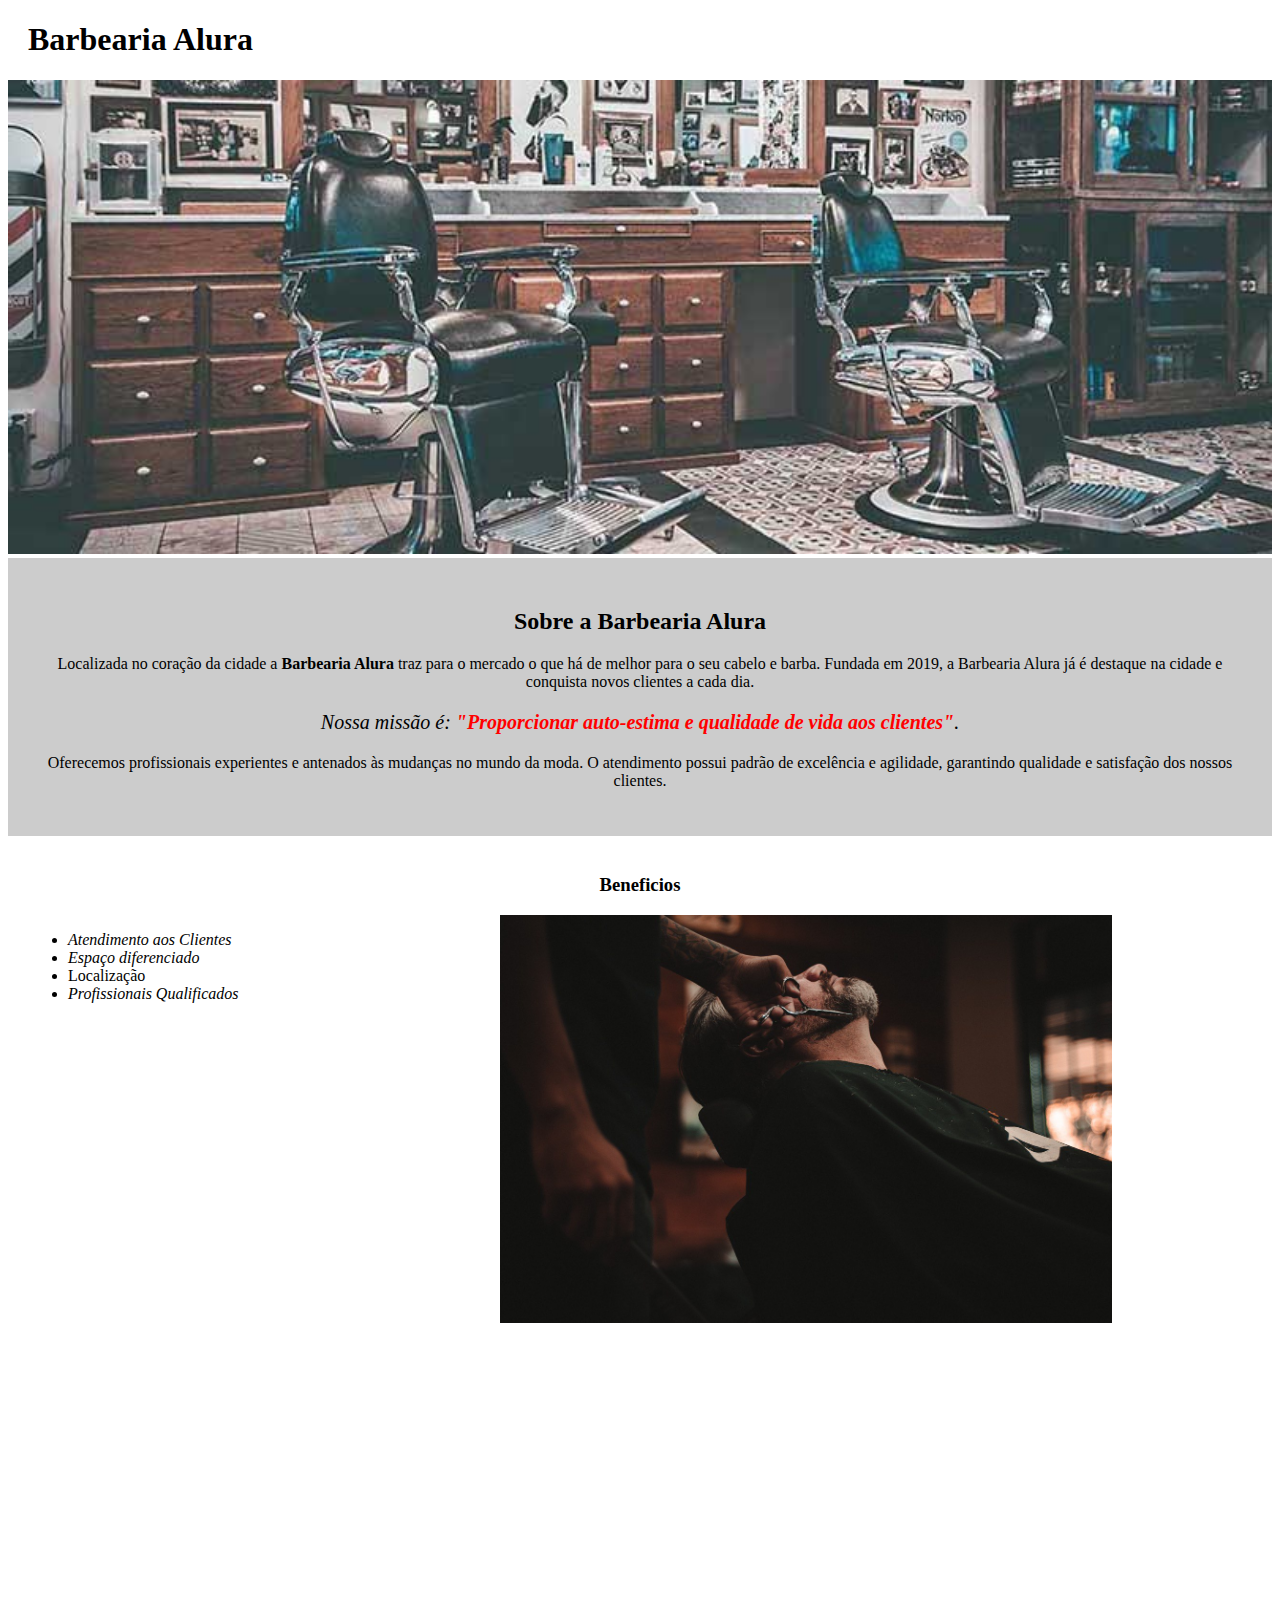
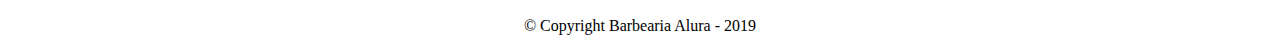
<file: index.html>
<!DOCTYPE html>
<html lang="pt-br">
    <head>
        <meta charset="UTF-8">
        <title>Barbearia Alura</title>
        <link rel="stylesheet" href="style-home.css">
    </head>

    <body>
        <header>
            <h1 class="titulo-principal">Barbearia Alura</h1>
        </header>
    	<img id="banner" src="banner.jpg">
            <div class="principal">
            <h2 class="titulo-centralizado">Sobre a Barbearia Alura</h2>

            <p>Localizada no coração da cidade a <strong>Barbearia Alura</strong> traz para o mercado o que há de melhor para o seu cabelo e barba. 
            Fundada em 2019, a Barbearia Alura já é destaque na cidade e conquista novos clientes a cada dia.</p>

            <p id="missao"><em>Nossa missão é: <strong>"Proporcionar auto-estima e qualidade de vida aos clientes"</strong>.</em></p>

            <p>Oferecemos profissionais experientes e antenados às mudanças no mundo da moda. 
            O atendimento possui padrão de excelência e agilidade, garantindo qualidade e satisfação dos nossos clientes.</p>
        </div>
        <div>
            <div class="beneficios">
            <h3 class="titulo-centralizado">Beneficios</h3>
            <ul>

                <li class="itens">Atendimento aos Clientes</li>
                <li class="itens">Espaço diferenciado</li>
                <li calss="itens">Localização</li>
                <li class="itens">Profissionais Qualificados</li>
        </ul>

        <img src="beneficios.jpg" class="imagembeneficios">
    </div>
     <footer>
            <img src="logo-branco.png">
            <p class="copyright">&copy; Copyright Barbearia Alura - 2019</p>
        </footer>
    </body>
        </body>
    </html>
</file>
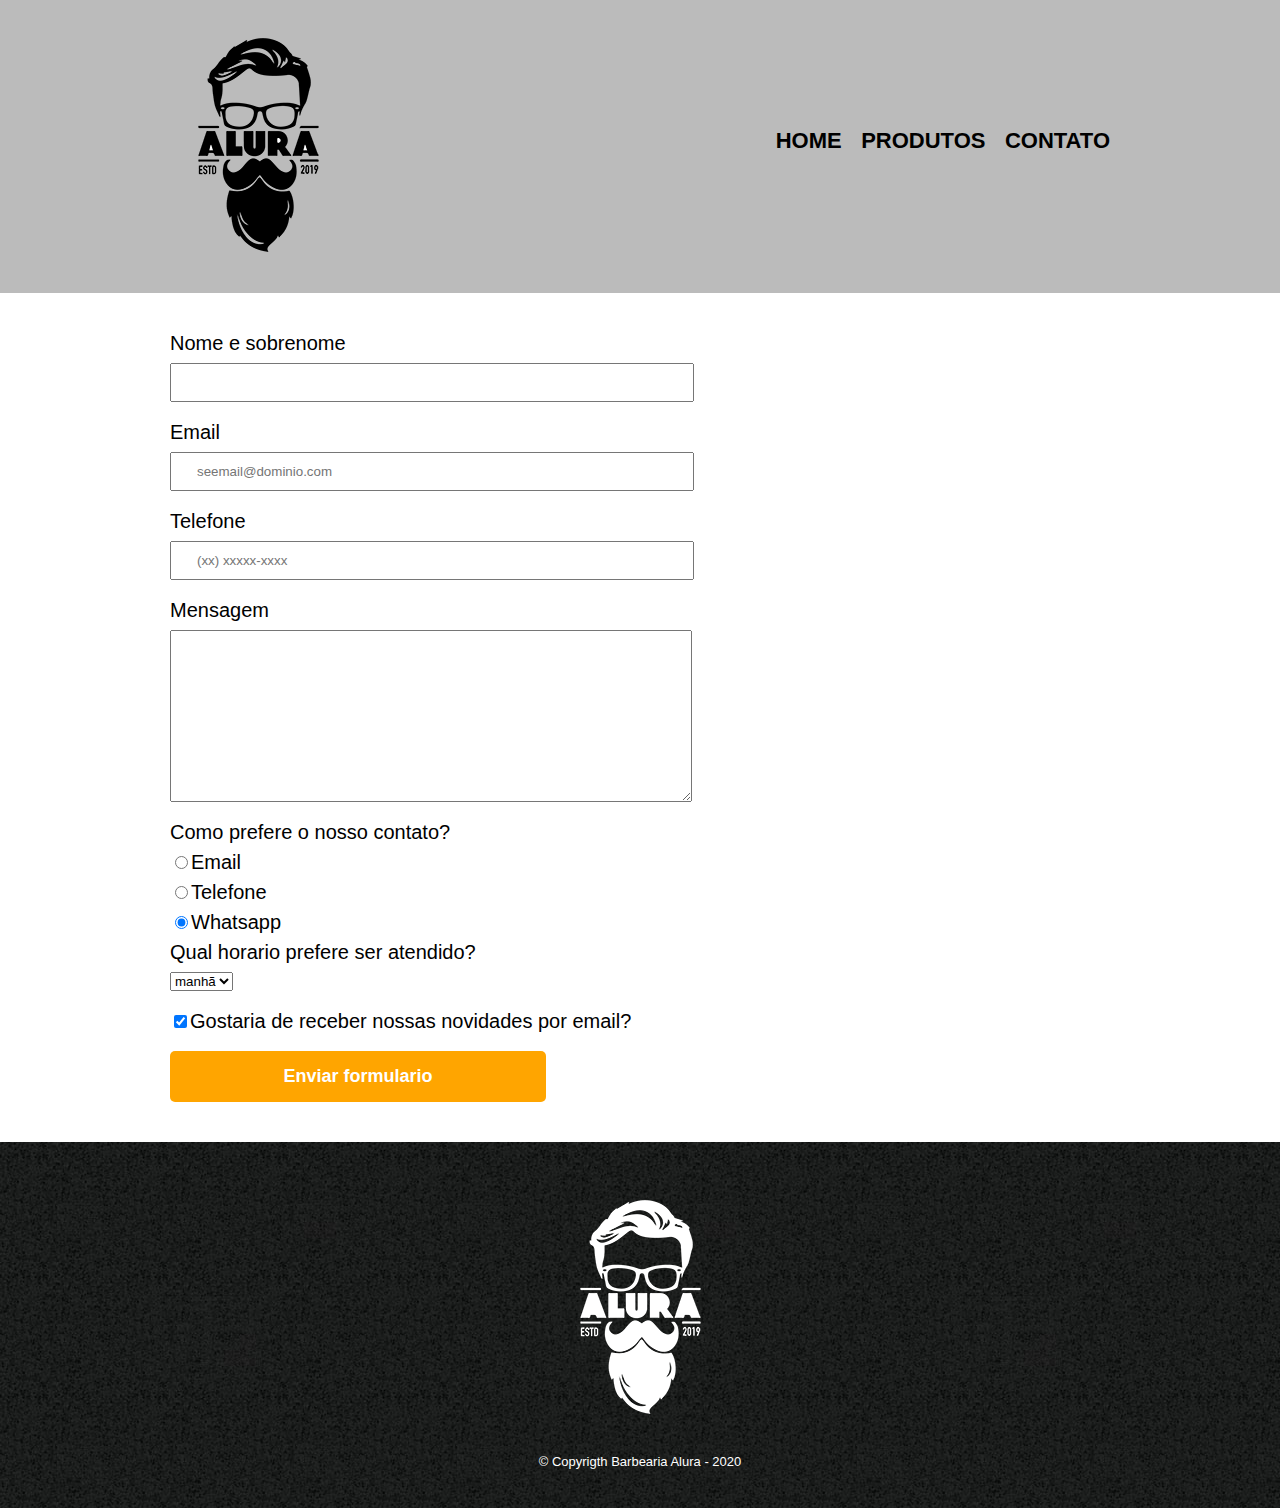
<file: contato.html>
<!DOCTYPE html>
<html>
	<head>
	<meta charset="UTF-8">
	<title>Contato - Barbearia Alura</title>

	<link rel="stylesheet" href="reset.css">
	<link rel="stylesheet" href="style.css">
</head>
<body>
	<header>
            <div class="caixa">
                <h1><img src="logo.png"></h1>

                <nav>
                    <ul>
                        <li><a href="index.html">Home</a></li>
                        <li><a href="produtos.html">Produtos</a></li>
                        <li><a href="contato.html">Contato</a></li>
                    </ul>
                </nav>
            </div>
        </header>

	<main>
		<form>
           <label for="nomesobrenome">Nome e sobrenome</label>
            <input type="text" id="nomesobrenome" class="input-padrao" required>

            <label for="email">Email</label>
            <input type="email" name="email" class="input-padrao" required placeholder="seemail@dominio.com">

            <label for="telefone">Telefone</label>
            <input type="tel" id="telefone" class="input-padrao" required placeholder="(xx) xxxxx-xxxx">

            <label for="menssagem"> Mensagem</label>
            <textarea cols="70" rows="10" id="mensagem" class="input-padrao" required></textarea>

                <fieldset>
                <legend>Como prefere o nosso contato?</legend>
                <label for="radio-email"> <input type="radio" name="contato" value="email" id="radio-email">Email</label>
                
                <label for="radio-telefone"><input type="radio" name="contato" value="telefone" id="radio-telefone">Telefone</label>
                

                <label for="whatsapp"><input type="radio" name="contato" value="whatsapp" id="radio-whatsapp" checked>Whatsapp</labe>
                
            </fieldset>

            <fieldset>
                <legend>Qual horario prefere ser atendido?</legend>
                <select>
                    <option>manhã</option>
                    <option>tarde</option>
                    <option>noite</option>
                </select>
            </fieldset>

            <label class="checkbox"><input type="checkbox" checked>Gostaria de receber nossas novidades por email?</label>

            <input type="submit" value="Enviar formulario" class="enviar">
        </form>
	</main>



	<footer>
		<img src="logo-branco.png" alt="Logo da Barbearia Alura">
		<p class="copyright">&copy; Copyrigth Barbearia Alura - 2020
	</footer>
	</body>
</html>
</file>
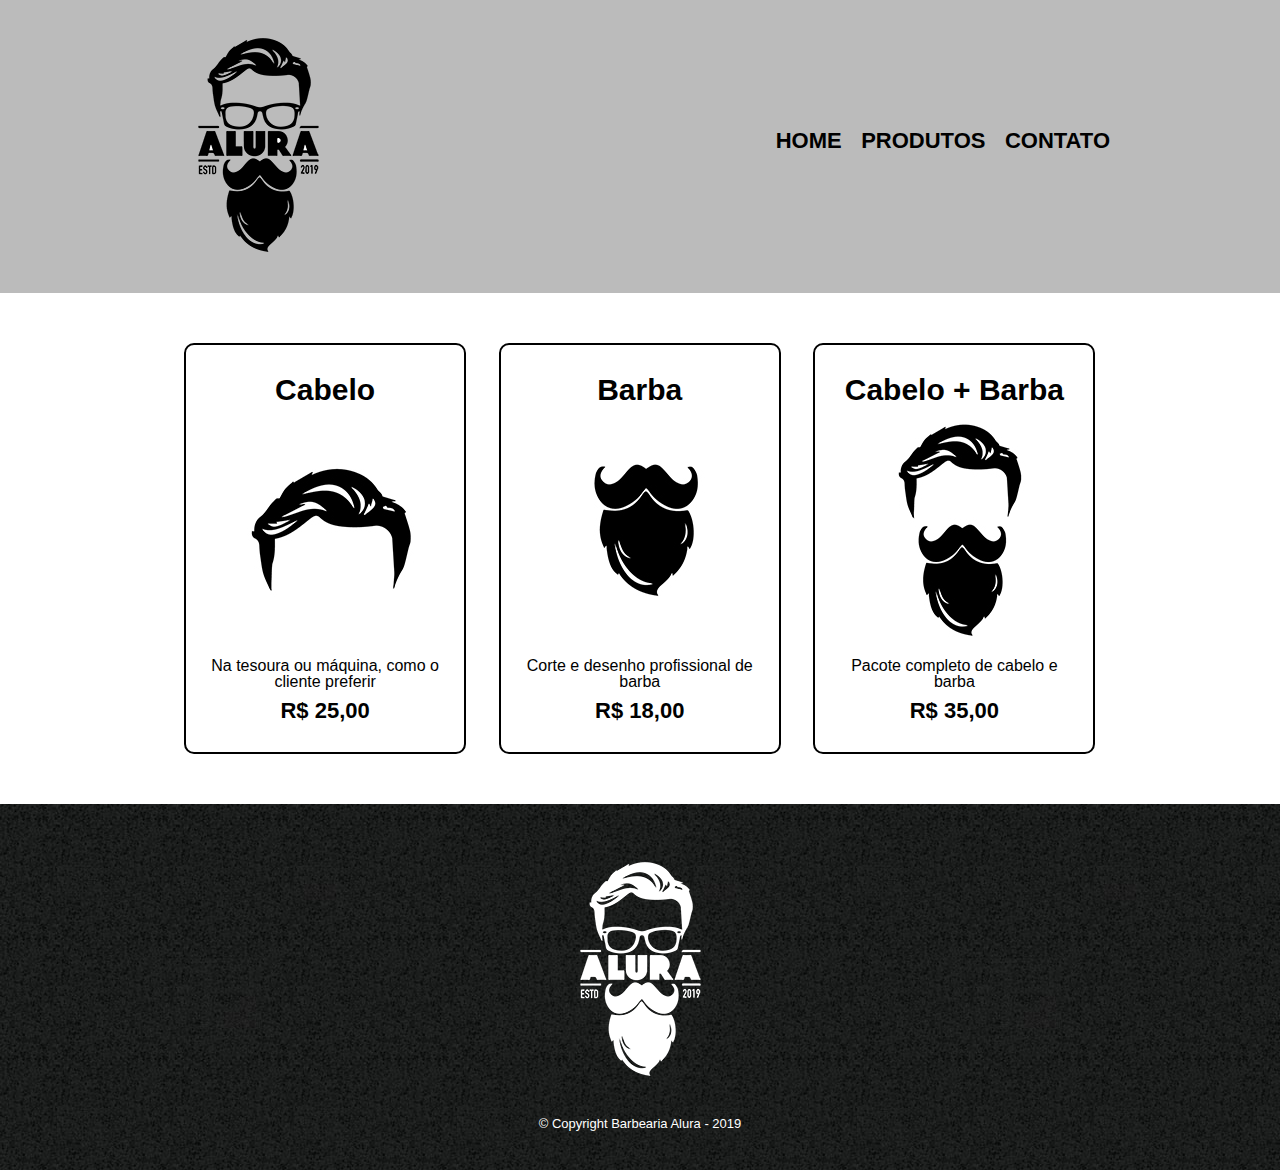
<file: produtos.html>
<!DOCTYPE html>
<html>
	<head>
		<meta charset="UTF-8">
		<title>Produtos - Barbearia Alura</title>

		<link rel="stylesheet" href="reset.css">
		<link rel="stylesheet" href="style.css">
	</head>
	<body>
		<header>
			<div class="caixa">
				<h1><img src="logo.png"></h1>

				<nav>
					<ul>
						<li><a href="index.html">Home</a></li>
						<li><a href="produtos.html">Produtos</a></li>
						<li><a href="contato.html">Contato</a></li>
					</ul>
				</nav>
			</div>
		</header>

		<main>
			<ul class="produtos">
				<li>
					<h2>Cabelo</h2>
					<img src="cabelo.jpg">
					<p class="produto-descricao">Na tesoura ou máquina, como o cliente preferir</p>
					<p class="produto-preco">R$ 25,00</p>
				</li>
				<li>
					<h2>Barba</h2>
					<img src="barba.jpg">
					<p class="produto-descricao">Corte e desenho profissional de barba</p>
					<p class="produto-preco">R$ 18,00</p>
				</li>
				<li>
					<h2>Cabelo + Barba</h2>
					<img src="cabelo+barba.jpg">
					<p class="produto-descricao">Pacote completo de cabelo e barba</p>
					<p class="produto-preco">R$ 35,00</p>
				</li>
			</ul>
		</main>

		<footer>
			<img src="logo-branco.png">
			<p class="copyright">&copy; Copyright Barbearia Alura - 2019</p>
		</footer>
	</body>
</html>
</file>
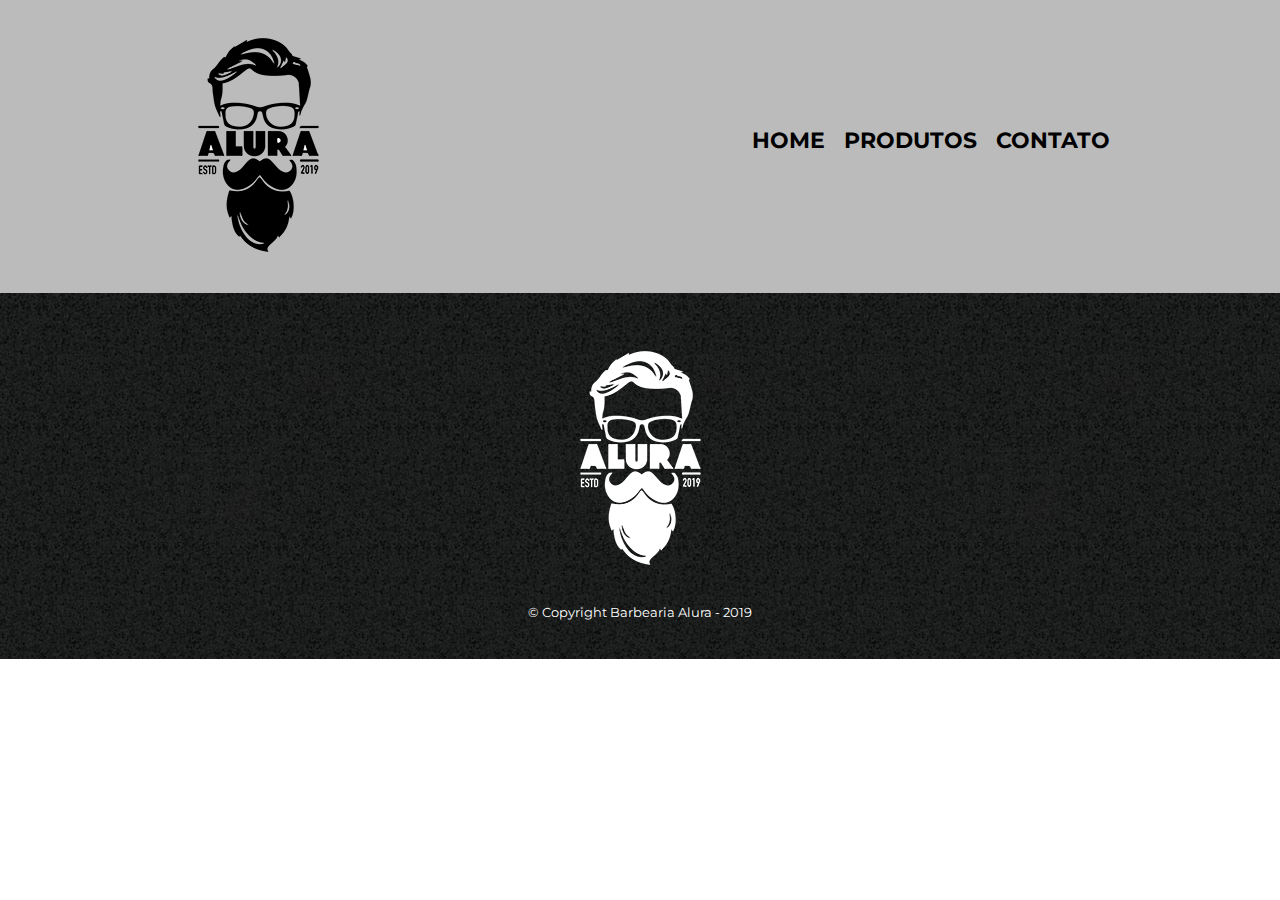
<file: style.html>
<!DOCTYPE html>
<html lang="pt-br">
<head>
    <meta charset="UTF-8">
    <title>Barbearia Alura</title>
    <link rel="stylesheet" href="reset.css">
    <link rel="stylesheet" href="style.css">    

    <link href="https://fonts.googleapis.com/css?family=Montserrat&display=swap" rel="stylesheet">

</head>
    <body>
        <header>
            <div class="caixa">
                <h1><img src="logo.png"></h1>

                <nav>
                    <ul>
                        <li><a href="index.html">Home</a></li>
                        <li><a href="produtos.html">Produtos</a></li>
                        <li><a href="contato.html">Contato</a></li>
                    </ul>
                </nav>
            </div>
        </header>

        <footer>
            <img src="logo-branco.png">
            <p class="copyright">&copy; Copyright Barbearia Alura - 2019</p>
        </footer>
    </body>
</html>
</file>
<file: style-home.css>
#banner {
	width:100%;
}

.principal{
	background: #CCCCCC;
	padding: 30px;
}

.titulo-principal {
	padding-left: 20px;
}

.titulo-centralizado {
	text-align: center
}

p {
	text-align: center;
}

#missao {
	font-size: 20px
}

em strong {
	color: #FF0000;
}

.itens {
	font-style: italic
}

.beneficios {
	background: #FFFFFF;
	padding: 20px;
}

ul {
	display: inline-block;
	vertical-align: top;
	width: 20%;
	margin-right: 15%;
}

.imagembeneficios {
	width: 50%;
}
</file>
<file: style.css>
body {
    font-family: 'Montserrat', sans-serif;
}

header {
    background: #BBBBBB;
    padding: 20px 0;
}

.caixa {
    position: relative;
    width: 940px;
    margin: 0 auto;
}

nav {
    position: absolute;
    top: 110px;
    right: 0;
}

nav li {
    display: inline;
    margin: 0 0 0 15px;
}

nav a {
    text-transform: uppercase;
    color: #000000;
    font-weight: bold;
    font-size: 22px;
    text-decoration: none;
}

nav a:hover {
    color: #C78C19;
    text-decoration: underline;
}
.produtos {
    width: 940px;
    margin: 0 auto;
    padding: 50px 0;
}
.produtos li {
    display: inline-block;
    text-align:  center;
    width: 30%;
    vertical-align: top;
    margin: 0 1.5%;
    padding: 30px 20px;
    box-sizing: border-box;
    border: 2px solid #000000;
    border-radius: 10px;
}

.produtos li:hover {
    border-color: #C78C19;
    font-size: 40px;
}

.produtos li:active {
    border-color: #088C19 ;
}

.produtos li:hover h2 {
    font-size: 34px;

}
.produtos h2{
    font-size: 30px;
    font-weight: bold;
}

.produtos-descricao{
    font-size: 18px;

}
.produto-preco{
    font-size: 22px;
    font-weight: bold;
    margin: 10px 0 0;
    margin-top: 10px;
}

footer {
    text-align: center;
    background: url("bg.jpg");
    padding: 40px 0;
}

.copyright {
    color: #FFFFFF;
    font-size: 13px;
    margin: 20px 0 0;
}

main {
    width: 940px;
    margin: 0 auto;
}

form {
    margin:  40px 0;
}
form label, form legend {
    display: block;
    font-size: 20px;
    margin: 0 0 10px;
}

.input-padrao {
    display: block;
    margin: 0 0 20px;
    padding: 10px 25px;
    width: 50%;
}

.checkbox{
    margin: 20px 0;
}

.enviar {
    width: 40%;
    padding: 15px 0;
    background: orange;
    color: white;
    font-weight: bold;
    font-size: 18px;
    border: none;
    border-radius: 5px;
    transition: 1s all;
    cursor: pointer;
}

.enviar:hover {
    background: darkorange;
    transition: scale(1.2);
}

table {
    margin: 20px 0 40px;
}

thead {
    background: #555555;
    color: white;
    font-weight: bold;
}

td, th {
    border: 1px solid #000000;
    padding: 8px 15px;
}
</file>
